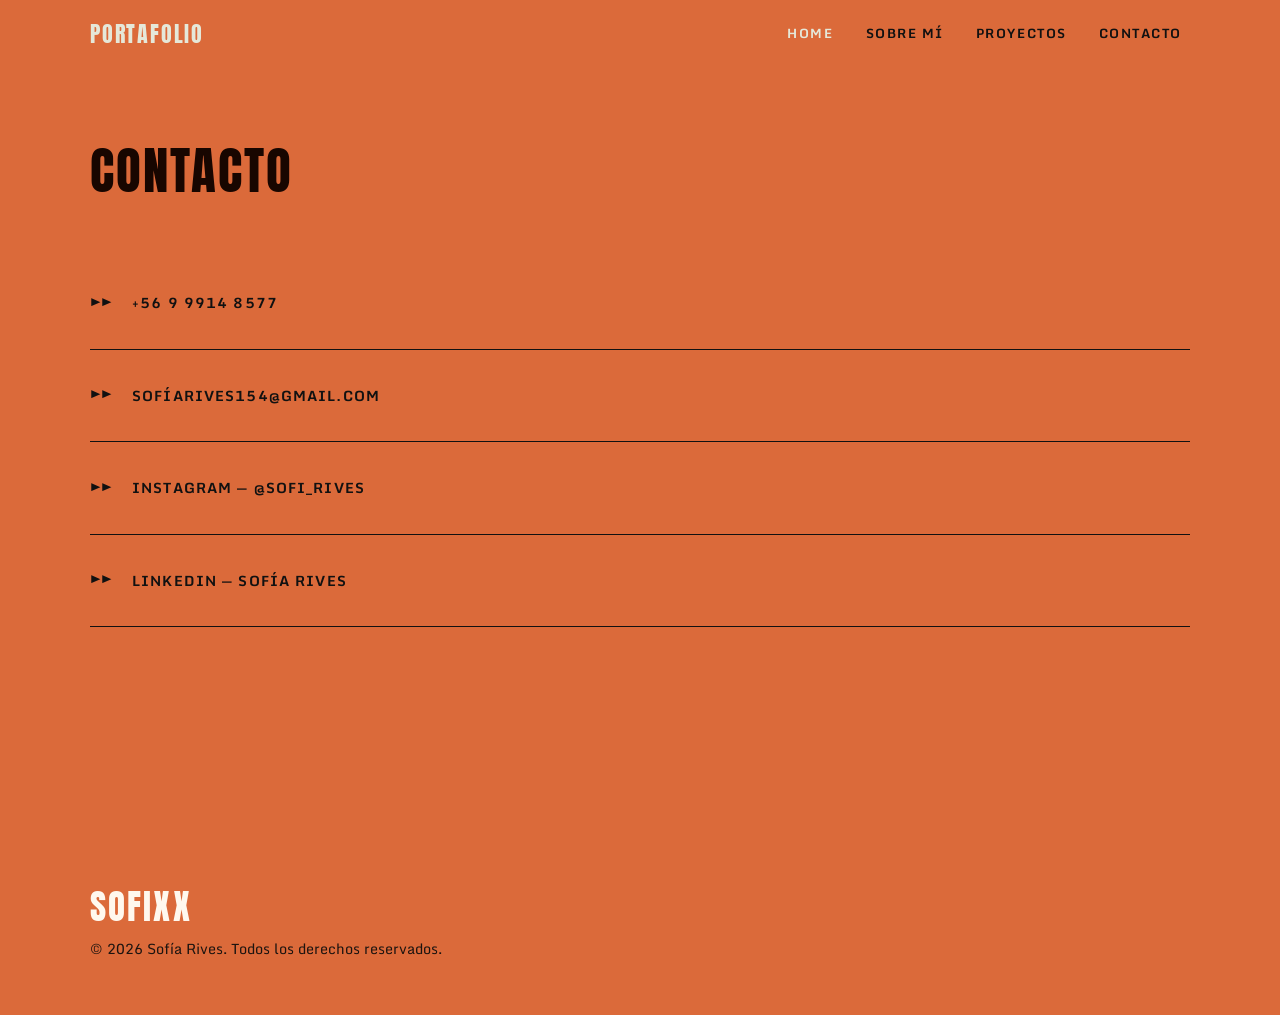
<file: contacto.html>
<!DOCTYPE html>
<html lang="es">

<head>
  <meta charset="UTF-8">
  <meta name="viewport" content="width=device-width, initial-scale=1.0">
  <title>Contacto — Sofía Rives</title>

  <!--fuentes-->
  <link href="https://cdn.jsdelivr.net/npm/bootstrap@5.3.3/dist/css/bootstrap.min.css" rel="stylesheet">
  <link href="https://cdn.jsdelivr.net/npm/bootstrap-icons@1.11.3/font/bootstrap-icons.min.css" rel="stylesheet">
  <link href="https://fonts.googleapis.com/css2?family=Anton&family=Monda:wght@400;700&display=swap" rel="stylesheet">

  <link rel="stylesheet" href="style.css">
</head>

<body>
  <!-- NAVBAR -->
  <nav class="navbar navbar-expand-lg sticky-top">
    <div class="wrap w-100 d-flex justify-content-between align-items-center">
      <a class="navbar-brand" href="index.html">PORTAFOLIO</a>
      <button class="navbar-toggler" type="button" data-bs-toggle="collapse" data-bs-target="#navMenu">
        <span class="navbar-toggler-icon"></span>
      </button>
      <div class="collapse navbar-collapse justify-content-end" id="navMenu">
        <ul class="navbar-nav gap-lg-3">
          <li class="nav-item"><a class="nav-link active" href="index.html">HOME</a></li>
          <li class="nav-item"><a class="nav-link" href="entrada.html">SOBRE MÍ</a></li>
          <li class="nav-item"><a class="nav-link" href="areatrabajo.html">PROYECTOS</a></li>
          <li class="nav-item"><a class="nav-link" href="contacto.html">CONTACTO</a></li>
        </ul>
      </div>
    </div>
  </nav>


  <main id="contacto">
    <section class="contact-hero">
      <!-- Se usa la clase .wrap para mantener la misma alineación y márgenes del footer -->
      <div class="wrap">
        <h2>CONTACTO</h2>

        <!-- Teléfono -->
        <div class="contact-row reveal">
          <span class="tool-arrow2">&#x25B6;&#x25B6;</span>
          <a href="tel:+56999148577">+56 9 9914 8577</a>
        </div>

        <!-- Email -->
        <div class="contact-row reveal">
          <span class="tool-arrow2">&#x25B6;&#x25B6;</span>
          <a href="mailto:sofiarives154@gmail.com">SOFÍARIVES154@GMAIL.COM</a>
        </div>

        <!-- Instagram -->
        <div class="contact-row reveal">
          <span class="tool-arrow2">&#x25B6;&#x25B6;</span>
          <a href="https://instagram.com/sofi_rives" target="_blank" rel="noopener">INSTAGRAM — @SOFI_RIVES</a>
        </div>

        <!-- LinkedIn -->
        <div class="contact-row reveal">
          <span class="tool-arrow2">&#x25B6;&#x25B6;</span>
          <a href="https://linkedin.com/in/sofiarives" target="_blank" rel="noopener">LINKEDIN — SOFÍA RIVES</a>
        </div>
      </div>
    </section>

    <footer class="site-footer">
      <div class="wrap foot">
        <div class="foot-brand">
          <a class="flogo" href="index.html">SOFIXX</a>
          <p class="fcopy">© 2026 Sofía Rives. Todos los derechos reservados.</p>
        </div>
      </div>
    </footer>
  </main>

  <script src="https://cdn.jsdelivr.net/npm/bootstrap@5.3.3/dist/js/bootstrap.bundle.min.js"></script>
  <script src="script.js"></script>
</body>

</html>
</file>
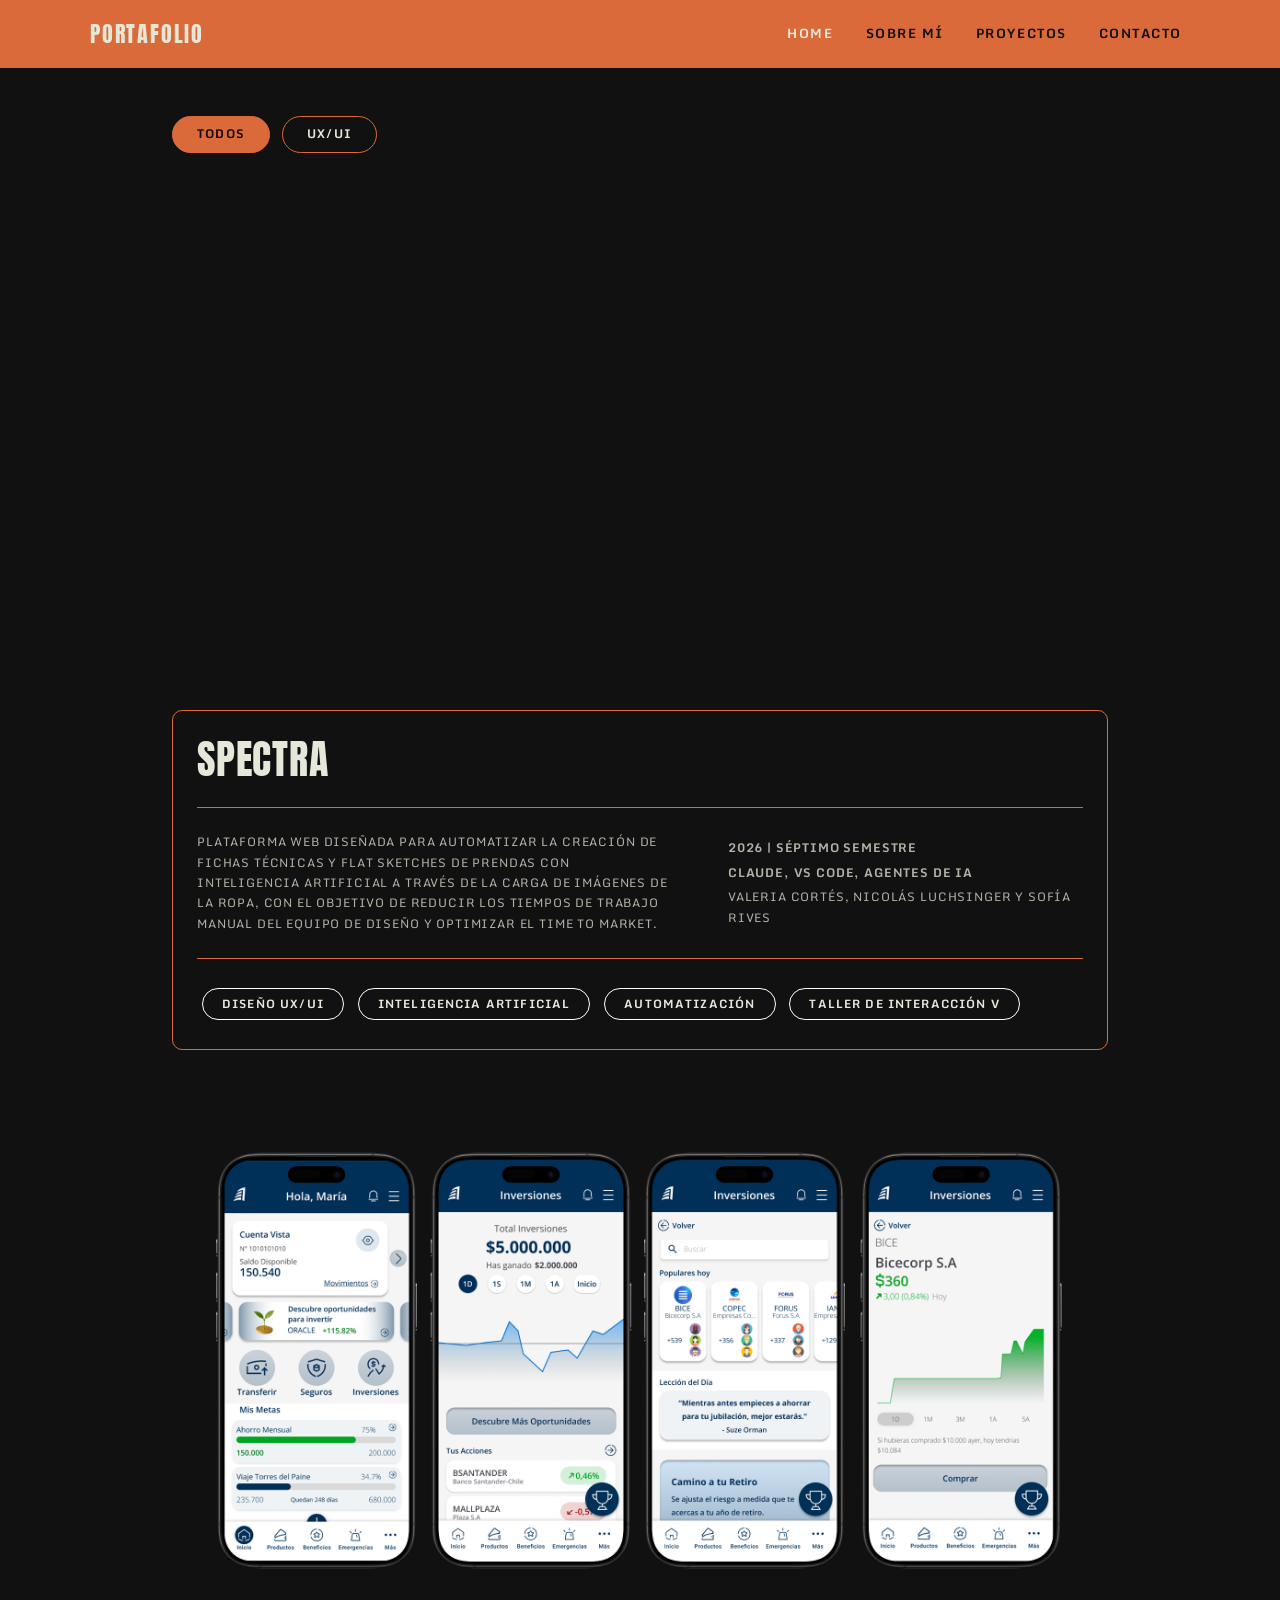
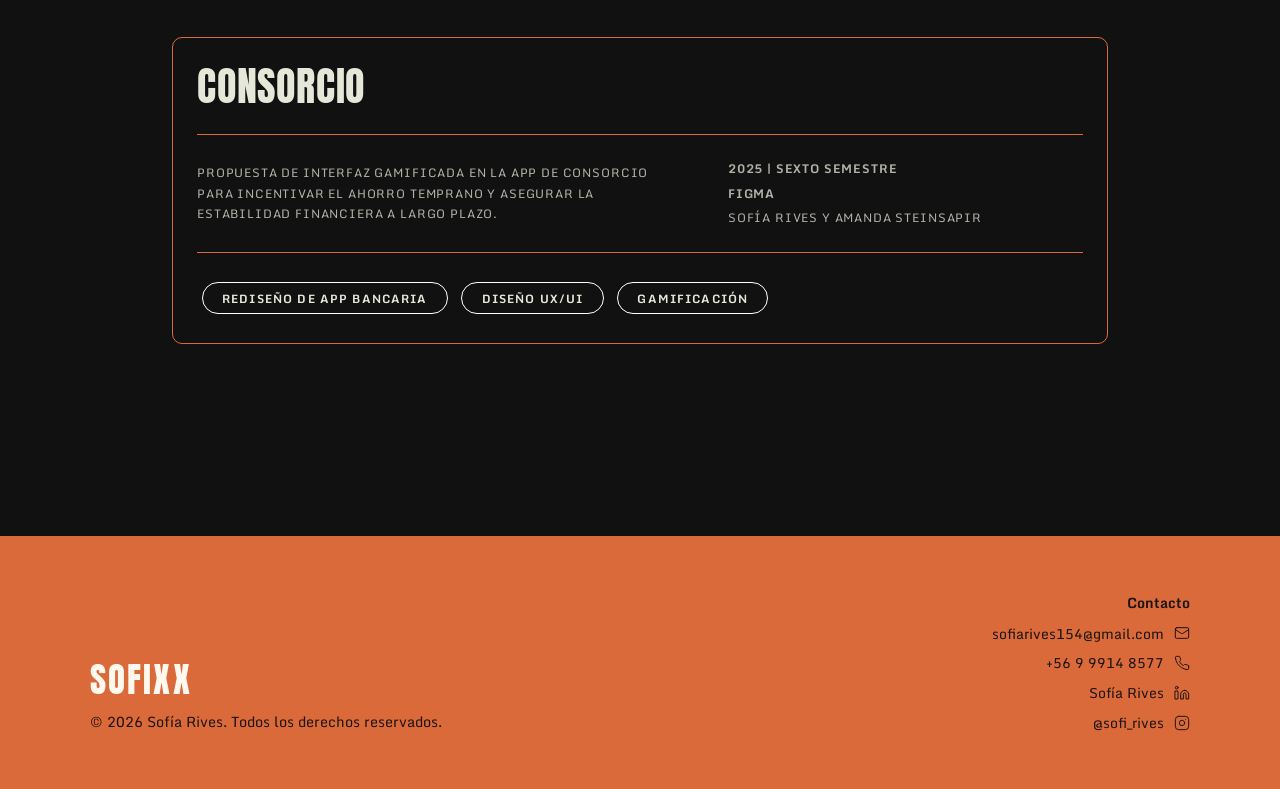
<file: Port26/areatrabajo.html>
<!DOCTYPE html>
<html lang="es">

<head>
  <meta charset="UTF-8">
  <meta name="viewport" content="width=device-width, initial-scale=1.0">
  <title>Proyectos — Sofía Rives</title>

  <link href="https://cdn.jsdelivr.net/npm/bootstrap@5.3.3/dist/css/bootstrap.min.css" rel="stylesheet">
  <link href="https://cdn.jsdelivr.net/npm/bootstrap-icons@1.11.3/font/bootstrap-icons.min.css" rel="stylesheet">
  <link href="https://fonts.googleapis.com/css2?family=Anton&family=Monda:wght@400;700&display=swap" rel="stylesheet">

  <link rel="stylesheet" href="style.css">
</head>

<!-- NAVBAR -->
  <nav class="navbar navbar-expand-lg sticky-top">
    <div class="wrap w-100 d-flex justify-content-between align-items-center">
      <a class="navbar-brand" href="index.html">PORTAFOLIO</a>
      <button class="navbar-toggler" type="button" data-bs-toggle="collapse" data-bs-target="#navMenu">
        <span class="navbar-toggler-icon"></span>
      </button>
      <div class="collapse navbar-collapse justify-content-end" id="navMenu">
        <ul class="navbar-nav gap-lg-3">
          <li class="nav-item"><a class="nav-link active" href="index.html">HOME</a></li>
          <li class="nav-item"><a class="nav-link" href="entrada.html">SOBRE MÍ</a></li>
          <li class="nav-item"><a class="nav-link" href="areatrabajo.html">PROYECTOS</a></li>
          <li class="nav-item"><a class="nav-link" href="contacto.html">CONTACTO</a></li>
        </ul>
      </div>
    </div>
  </nav>

<main class="container py-5">

  <div class="filter-bar">
    <button class="filter-btn active" data-filter="todos">TODOS</button>
    <button class="filter-btn" data-filter="ux-ui">UX/UI</button>
    <!-- <button class="filter-btn" data-filter="animacin">ANIMACIÓN</button> -->

    <!-- PROYECTO SPECTRA -->
    <div class="proj-detail-card mb-5 mt-5 reveal" data-category="ux-ui">
      <div class="mb-4">
        <video class="img-fluid w-100 rounded-3 proj-img" autoplay loop muted playsinline>
          <source src="IMG/videowalmart.mp4" type="video/mp4">
          Tu navegador no soporta la reproducción de video.
        </video>
      </div>
      <div class="proj-info">
        <h3 class="display-5 mb-4">SPECTRA</h3>
        <div class="proj-meta-block">
          <div class="row align-items-center">
            <div class="col-12 col-md-7 pe-md-5">
              <p class="mb-0 text-uppercase">
                plataforma web diseñada para automatizar la creación de fichas técnicas y flat sketches de prendas con
                inteligencia artificial a través de la carga de imágenes de la ropa, con el objetivo de reducir los
                tiempos de trabajo manual del equipo de diseño y optimizar el time to market.</p>
            </div>
            <div class="col-12 col-md-5 mt-3 mt-md-0">
              <p class="mb-1"><strong>2026 | SÉPTIMO SEMESTRE</strong></p>
              <p class="mb-1"><strong> CLAUDE, VS CODE, AGENTES DE IA</strong></p>
              <p class="mb-0 text-uppercase">Valeria Cortés, Nicolás Luchsinger y Sofía Rives</p>
            </div>
          </div>
        </div>
        <div class="mt-4">
          <span class="cap-badge">DISEÑO UX/UI</span>
          <span class="cap-badge">INTELIGENCIA ARTIFICIAL</span>
          <span class="cap-badge">AUTOMATIZACIÓN</span>
          <span class="cap-badge">TALLER DE INTERACCIÓN V</span>
        </div>
      </div>
    </div>

    <!--consorcio -->
    <div class="proj-detail-card mb-5 pb-5 reveal" data-category="ux-ui">
      <div class="mb-4">
        <img src="IMG/consorcio4.png" alt="Consorcio" class="img-fluid w-100 rounded-3 proj-img">
      </div>
      <div class="proj-info">
        <h3 class="display-5 mb-4">CONSORCIO</h3>
        <div class="proj-meta-block">
          <div class="row align-items-center">
            <div class="col-12 col-md-7 pe-md-5">
              <p class="mb-0 text-uppercase">Propuesta de interfaz gamificada en la app de consorcio para incentivar
                el
                ahorro temprano y asegurar la estabilidad financiera a largo plazo.</p>
            </div>
            <div class="col-12 col-md-5 mt-3 mt-md-0">
              <p class="mb-1"><strong>2025 | sexto semestre</strong></p>
              <p class="mb-1"><strong>FIGMA</strong></p>
              <p class="mb-0 text-uppercase">Sofía Rives y Amanda Steinsapir</p>
            </div>
          </div>
        </div>
        <div class="mt-4">
          <span class="cap-badge">REDISEÑO DE APP BANCARIA</span>
          <span class="cap-badge">DISEÑO UX/UI</span>
          <span class="cap-badge">GAMIFICACIÓN</span>
        </div>
      </div>
    </div>


    <!--mikey 

    <div class="proj-detail-card mb-5 pb-5 reveal" data-category="animacion">
      <div class="mb-4 text-center">
        <video class="img-fluid w-100 rounded-3 proj-img" autoplay loop muted playsinline>
          <source src="img/video.mp4" type="video/mp4">
        </video>
      </div>

      <div class="proj-info">
        <h3 class="display-5 mb-4">WALKCYCLE</h3>
        <div class="proj-meta-block">
          <div class="row align-items-center">
            <div class="col-12 col-md-7 pe-md-5">
              <p class="mb-0 text-uppercase">Estudio de animación 2D centrado en el movimiento del cuerpo,
                recreando un walcycle del personaje Miguel Ángel (Tortugas Ninja)</p>
            </div>
            <div class="col-12 col-md-5 mt-3 mt-md-0">
              <p class="mb-1"><strong>2025</strong></p>
              <p class="mb-1"><strong>AFTER EFFECT, FLIPACLIP, IBIS PAINT</strong></p>
              <p class="mb-0">SOFÍA RIVES</p>
            </div>
          </div>
        </div>
        <div class="mt-4">
          <span class="cap-badge">ANIMACIÓN 2D</span>
          <span class="cap-badge">MOTION GRAPHICS</span>
          <span class="cap-badge">ANIMADO CUADRO A CUADRO</span>
        </div>
      </div>
    </div>
  -->

</main>

<footer class="site-footer">
  <div class="wrap foot">
    <div>
      <a class="flogo" href="index.html">SOFIXX</a>
      <p class="fcopy">© 2026 Sofía Rives. Todos los derechos reservados.</p>
    </div>
    <div>
      <p class="flabel">Contacto</p>
      <ul>
        <li>
          <a href="mailto:sofiarives154@gmail.com">sofiarives154@gmail.com
            <svg width="16" height="16" viewBox="0 0 24 24" fill="none" stroke="currentColor" stroke-width="1.5"
              stroke-linecap="round" stroke-linejoin="round">
              <rect x="2" y="4" width="20" height="16" rx="2" />
              <path d="m22 7-8.97 5.7a1.94 1.94 0 0 1-2.06 0L2 7" />
            </svg>
          </a>
        </li>
        <li>
          <a href="tel:+56999148577">+56 9 9914 8577
            <svg width="16" height="16" viewBox="0 0 24 24" fill="none" stroke="currentColor" stroke-width="1.5"
              stroke-linecap="round" stroke-linejoin="round">
              <path
                d="M22 16.92v3a2 2 0 0 1-2.18 2 19.79 19.79 0 0 1-8.63-3.07 19.5 19.5 0 0 1-6-6 19.79 19.79 0 0 1-3.07-8.67A2 2 0 0 1 4.11 2h3a2 2 0 0 1 2 1.72c.13.96.36 1.9.7 2.81a2 2 0 0 1-.45 2.11L8.09 9.91a16 16 0 0 0 6 6l1.27-1.27a2 2 0 0 1 2.11-.45c.91.34 1.85.57 2.81.7A2 2 0 0 1 22 16.92z" />
            </svg>
          </a>
        </li>
        <li>
          <span>Sofía Rives
            <svg width="16" height="16" viewBox="0 0 24 24" fill="none" stroke="currentColor" stroke-width="1.5"
              stroke-linecap="round" stroke-linejoin="round">
              <path d="M16 8a6 6 0 0 1 6 6v7h-4v-7a2 2 0 0 0-2-2 2 2 0 0 0-2 2v7h-4v-7a6 6 0 0 1 6-6z" />
              <rect x="2" y="9" width="4" height="12" />
              <circle cx="4" cy="4" r="2" />
            </svg>
          </span>
        </li>
        <li>
          <a href="https://instagram.com/sofi_rives" target="_blank" rel="noopener">@sofi_rives
            <svg width="16" height="16" viewBox="0 0 24 24" fill="none" stroke="currentColor" stroke-width="1.5"
              stroke-linecap="round" stroke-linejoin="round">
              <rect x="2" y="2" width="20" height="20" rx="5" />
              <path d="M16 11.37A4 4 0 1 1 12.63 8 4 4 0 0 1 16 11.37z" />
              <line x1="17.5" y1="6.5" x2="17.51" y2="6.5" />
            </svg>
          </a>
        </li>
      </ul>
    </div>
  </div>
</footer>

<script src="https://cdn.jsdelivr.net/npm/bootstrap@5.3.3/dist/js/bootstrap.bundle.min.js"></script>
<script src="script.js"></script>
</body>

</html>
</file>
<file: style.css>
@import url('https://fonts.googleapis.com/css2?family=Anton&family=Monda:wght@400;700&display=swap');
@import url('https://cdn.jsdelivr.net/npm/bootstrap-icons@1.11.3/font/bootstrap-icons.min.css');

:root {
  --orange: #E8380D;
  --orange-dk: #B92D0A;
  --brown-dk: #350D03;
  --brown-xdk: #180600;
  --black: #111111;
  --cream: #E5E8D9;
  --ink: #1c1410;
  --bg: #FFF8EE;
  --w: 1180px;
  --g: clamp(1.25rem, 4vw, 2.5rem);
}

/* BASE -----------------------------------------------------*/
*,
*::before,
*::after {
  box-sizing: border-box;
}

html {
  scroll-behavior: smooth;
}

body {
  background: var(--black);
  color: var(--cream);
  font-family: 'Monda', sans-serif;
  font-size: 14px;
  margin: 0;
}

h1,
h2,
h3,
h4,
.anton {
  font-family: 'Anton', sans-serif;
  letter-spacing: .02em;
}

/* NAVBAR ---------------------------------------------------*/
.navbar {
  background: var(--orange) !important;
  padding: .75rem 1.5rem;
}

.navbar-brand {
  font-family: 'Anton', sans-serif;
  font-size: 1.4rem;
  color: var(--cream) !important;
  letter-spacing: .08em;
}

.navbar-toggler {
  border-color: var(--cream);
}

.navbar-toggler-icon {
  filter: invert(1);
}

.nav-link {
  font-family: 'Monda', sans-serif;
  font-weight: 700;
  font-size: .8rem;
  letter-spacing: .12em;
  text-transform: uppercase;
  color: var(--black) !important;
  transition: color .2s;
}

.nav-link:hover,
.nav-link.active {
  color: var(--cream) !important;
}

/* PAGES ----------------------------------------------------*/
.page {
  display: none;
  animation: fadeIn .25s ease;
}

.page.active {
  display: block;
}

/* HOME -----------------------------------------------------*/

/* HERO - ANIMACIÓN DE LETRAS -------------------------------*/
#home .hero {
  background: var(--orange);
  padding-top: 4rem;
  padding-bottom: 5rem;
  width: 100%;
  position: relative;
  overflow: hidden;
}

#home .hero-name {
  font-family: 'Anton', sans-serif;
  font-size: clamp(4rem, 14vw, 11rem);
  line-height: .9;
  color: var(--cream);
  text-shadow: 6px 6px 0 var(--brown-dk); 
  margin-bottom: 1.5rem;
}

.hero-name .ln {
  display: block;
}

.hero-name .lt {
  display: inline-block;
  opacity: 0;
  transform: translateY(60%) rotate(6deg) scale(1);
  transition: transform 0.25s cubic-bezier(.2, .8, .2, 1);
}

.hero-name .lt:hover {
  transform: translateY(-8px) rotate(0deg) scale(1.15);
}

.hero.in .lt {
  animation: letterUp 0.7s cubic-bezier(.2, .8, .2, 1) both;
  animation-delay: calc((var(--i) + var(--o, 0)) * 60ms);
}

.hero-name .lt:hover {
  transform: translateY(-12px) rotate(0deg);
}

.hero .fade {
  opacity: 0;
  transform: translateY(14px);
}

.hero.in .fade {
  animation: fadeUp 0.7s 0.8s cubic-bezier(.2, .8, .2, 1) both;
}


@keyframes letterUp {
  to {
    opacity: 1;
    transform: translateY(0) rotate(0deg);
  }
}

@keyframes fadeUp {
  to {
    opacity: 1;
    transform: translateY(0);
  }
}

.btn-dark-pill {
  background: var(--brown-dk);
  color: var(--cream);
  font-family: 'Monda', sans-serif;
  font-weight: 700;
  font-size: clamp(0.55rem, 1.5vw, 0.85rem);
  letter-spacing: .1em;
  text-transform: uppercase;
  border: none;
  display: inline-flex;
  align-items: center;
  gap: 0.4em;
  transition: background .2s;
  border-radius: 999px;
  padding: clamp(0.65rem, 2vw, 1.5rem) clamp(0.65rem, 4vw, 4rem);
}

.btn-dark-pill:hover {
  background: var(--black);
  color: var(--orange);
}

.flip-link {
  border-radius: 999px;
}

/* Tarjeta InCollage: texto y flecha inferiores en blanco */
.flip-card--white .proj-inner .proj-label,
.flip-card--white .proj-inner .tool-arrow {
  color: #fff;
}

/* Botón claro (para fondos naranjas) */
.btn-light-pill {
  background: var(--cream);
  color: var(--brown-xdk);
}

.btn-light-pill .tool-arrow {
  color: var(--orange-dk);
}

.btn-light-pill:hover {
  background: #fff;
  color: var(--brown-xdk);
}

/* Áreas: índice tipográfico */
.areas-list {
  list-style: none;
  padding: 0;
  margin: 2.5rem 0 0;
  border-top: 1px solid rgba(255, 255, 255, .3);
}

.area-row {
  position: relative;
  display: grid;
  grid-template-columns: 1.3fr 1fr auto;
  gap: 1rem 2rem;
  align-items: center;
  padding: 1.6rem 1rem;
  border-bottom: 1px solid rgba(255, 255, 255, .3);
  overflow: hidden;
  isolation: isolate;
  cursor: default;
}

.area-row::before {
  content: '';
  position: absolute;
  inset: 0;
  background: var(--orange);
  transform: scaleY(0);
  transform-origin: bottom;
  transition: transform .45s cubic-bezier(.2, .8, .2, 1);
  z-index: -1;
}

.area-row h3 {
  font-family: 'Anton', sans-serif;
  font-weight: 400;
  font-size: clamp(2rem, 6.5vw, 4.6rem);
  line-height: 1;
  letter-spacing: .02em;
  text-transform: uppercase;
  margin: 0;
  color: transparent;
  -webkit-text-stroke: 1.2px var(--cream);
  transition: color .3s, -webkit-text-stroke-color .3s, transform .45s;
}

.area-row p {
  font-size: .82rem;
  font-weight: 700;
  letter-spacing: .06em;
  text-transform: uppercase;
  color: var(--cream);
  opacity: .85;
  margin: 0;
  transition: color .3s, opacity .3s;
}

.area-arrow {
  color: var(--orange);
  font-size: 1.2rem;
  transition: color .3s, transform .4s;
}

/* Estado activo: hover, teclado o toque */
.area-row:hover::before,
.area-row:focus-visible::before,
.area-row.on::before {
  transform: scaleY(1);
}

.area-row:hover h3,
.area-row:focus-visible h3,
.area-row.on h3 {
  color: var(--brown-xdk);
  -webkit-text-stroke-color: var(--brown-xdk);
  transform: translateX(1rem);
}

.area-row:hover p,
.area-row:focus-visible p,
.area-row.on p {
  color: var(--brown-xdk);
  opacity: 1;
}

.area-row:hover .area-arrow,
.area-row:focus-visible .area-arrow,
.area-row.on .area-arrow {
  color: var(--brown-xdk);
  transform: translateX(8px);
}

.area-row:focus-visible {
  outline: 2px solid var(--cream);
  outline-offset: -2px;
}

@media (hover: none) {
  .area-row h3 {
    color: var(--cream);
    -webkit-text-stroke: 0;
  }
}

@media (max-width: 760px) {
  .area-row { grid-template-columns: 1fr auto; }
  .area-row p { grid-column: 1 / -1; }
}

@media (prefers-reduced-motion: reduce) {
  .area-row::before,
  .area-row h3,
  .area-arrow { transition: none; }
}

/* Herramientas ---------------------------*/

.tools-sec {
  background: var(--black);
  padding-top: 1rem;
  padding-bottom: 1rem;
}

.tools-wrapper {
  background-color: var(--black);
  margin-top: 0.5rem !important; /* Disminuido de 2rem a 0.5rem */
  margin-bottom: 1rem !important;
}

.tools-divider {
  border: none;
  border-top: 1px solid rgba(255, 255, 255, 0.25);
  margin: 0;
}

.tools-static {
  display: flex;
  flex-wrap: wrap;
  align-items: center;
  justify-content: center;
  gap: 12px 16px;
  padding: 22px 5%;
}

.tool-pill {
  display: inline-flex;
  align-items: center;
  justify-content: center;
  border: 1.5px solid rgba(255, 255, 255, 0.7);
  border-radius: 999px;
  padding: clamp(5px, 1vw, 6px) clamp(12px, 2.5vw, 20px);
  font-family: 'Courier New', Courier, monospace;
  font-size: clamp(0.6rem, 1.6vw, 0.78rem);
  font-weight: 700;
  letter-spacing: 0.1em;
  color: #ffffff;
  background: transparent;
  cursor: default;
  white-space: nowrap;
  transition: border-color 0.25s, color 0.25s;
}

.tool-pill:hover {
  border-color: #e84118;
  color: #e84118;
}

.tool-arrow {
  color: #1c1410;
  font-size: 0.85rem;
  line-height: 1;
  flex-shrink: 0;
  transition: color 0.25s ease, transform 0.25s ease;
}

/* Proyectos: tarjetas que se dan vuelta */
.flip-wrap {
  perspective: 1200px;
}

.flip-card {
  position: relative;
  aspect-ratio: 4 / 5;
  cursor: pointer;
  transform-style: preserve-3d;
  transition: transform .7s cubic-bezier(.2, .8, .2, 1);
  border-radius: 10px;
}

.flip-card.flip {
  transform: rotateY(180deg) !important;  /* gana sobre la inclinación del JS */
}

.flip-face {
  position: absolute;
  inset: 0;
  border-radius: 10px;
  overflow: hidden;
  backface-visibility: hidden;
  -webkit-backface-visibility: hidden;
}

/* Frente */
.flip-front {
  background: var(--brown-xdk);
  border: 1.5px solid rgba(255, 255, 255, .5);
}

.flip-front img {
  width: 100%;
  height: 100%;
  object-fit: cover;
  display: block;
  filter: grayscale(20%);
  transition: transform .5s;
}

.flip-card:not(.flip):hover .flip-front img {
  transform: scale(1.04);
}

.proj-img-label {
  position: absolute;
  top: .85rem;
  left: .85rem;
  background: rgba(17, 17, 17, .78);
  color: var(--cream);
  font-family: 'Monda', sans-serif;
  font-size: .7rem;
  font-weight: 700;
  letter-spacing: .12em;
  text-transform: uppercase;
  padding: .3rem .8rem;
  border-radius: 50px;
}

.proj-inner {
  position: absolute;
  left: 0;
  right: 0;
  bottom: 0;
  display: flex;
  justify-content: space-between;
  align-items: flex-end;
  padding: 2.5rem 1rem 1rem;
  background: linear-gradient(to top, rgba(24, 6, 0, .92), transparent);
}

.proj-label {
  font-size: .68rem;
  letter-spacing: .12em;
  text-transform: uppercase;
  color: var(--orange);
  font-weight: 700;
}

/* Reverso */
.flip-back {
  transform: rotateY(180deg);
  background: var(--orange);
  color: var(--brown-xdk);
  padding: 1.5rem;
  display: flex;
  flex-direction: column;
  justify-content: space-between;
  gap: 1rem;
  visibility: hidden;
  transition: visibility 0s .35s;
}

.flip-card.flip .flip-back {
  visibility: visible;
  transition-delay: 0s;
}

.flip-back h3 {
  font-family: 'Anton', sans-serif;
  font-weight: 400;
  font-size: clamp(1.8rem, 3vw, 2.3rem);
  letter-spacing: .03em;
  text-transform: uppercase;
  line-height: 1.05;
  margin: 0;
}

.flip-back p {
  font-size: .85rem;
  line-height: 1.55;
  margin: 0;
}

.flip-chips {
  display: flex;
  flex-wrap: wrap;
  gap: .4rem;
  margin-top: .9rem;
}

.flip-chips span {
  border: 1.5px solid currentColor;
  border-radius: 99px;
  padding: .1rem .75rem;
  font-size: .68rem;
  font-weight: 700;
  letter-spacing: .08em;
  text-transform: uppercase;
}

.flip-link {
  align-self: flex-start;
  display: inline-flex;
  align-items: center;
  gap: .6rem;
  background: var(--brown-dk);
  color: var(--cream);
  text-decoration: none;
  font-size: .75rem;
  font-weight: 700;
  letter-spacing: .1em;
  text-transform: uppercase;
  border-radius: 10px;
  padding: .7rem 1.3rem;
  transition: background .2s, color .2s;
}

.flip-link:hover {
  background: var(--black);
  color: var(--orange);
}

.flip-card:focus-visible {
  outline: 2px solid var(--cream);
  outline-offset: 4px;
}

@media (max-width: 767px) {
  .flip-card { aspect-ratio: 4 / 4.4; }
}

@media (prefers-reduced-motion: reduce) {
  .flip-card { transition-duration: .01s; }
}

/* SOBRE MÍ -------------------------------------------------*/
#sobre .about-top {
  background: var(--black);
  padding-top: 4rem;
  padding-bottom: 4rem;
}

#sobre .about-top h2 {
  font-family: 'Anton', sans-serif;
  font-size: clamp(2.5rem, 5vw, 4.8rem) !important;
  letter-spacing: .02em;
  text-transform: uppercase;
  color: var(--cream) !important;
  margin-top: 0rem;
  line-height: 1.1;
}

#sobre .about-top p.university-title {
  font-family: 'Monda', sans-serif;
  font-weight: 700;
  font-size: clamp(0.9rem, 2vw, 1.1rem);
  letter-spacing: .05em;
  color: var(--cream);
  text-transform: uppercase;
  margin-top: 2rem;
  margin-bottom: 3rem;
}

.about-text {
  font-family: 'Monda', sans-serif;
  font-size: clamp(0.65rem, 2vw, 0.85rem);
  letter-spacing: .05rem;
  text-transform: uppercase;
  color: var(--cream);
  opacity: .9;
  line-height: 1.7;
  max-width: 420px;
  margin-top: 2rem;
  margin-bottom: 0;
}

.orange-line {
  width: 100%;
  max-width: 380px;
  height: 3px;
  background-color: var(--orange);
  margin-top: 2.5rem;
}

.about-img-wrap {
  display: flex;
  align-items: center;
  justify-content: center;
  width: 100%;
}

.about-img-wrap img {
  width: 100%;
  max-width: 360px;
  height: auto;
  object-fit: contain;
}

/* SECCIÓN VISIÓN CON MAYOR PADDING INFERIOR Y ALINEACIÓN DE ANCHO */
.vision-sec {
  background: var(--black);
  padding-top: 3rem;
  padding-bottom: 7rem; /* Incrementado para dar espacio antes del footer */
}

.vision-sec p {
  font-family: 'Monda', sans-serif;
  font-size: clamp(0.85rem, 1.8vw, 1rem);
  line-height: 1.7;
  color: var(--cream);
}

.vision-sec h3.vision-title {
  font-family: 'Anton', sans-serif;
  font-size: clamp(1.8rem, 4vw, 2.2rem);
  letter-spacing: .04em;
  text-transform: uppercase;
  color: #F5F1E8;
  opacity: .9;
  background-image: url('img/pincel.png');
  background-size: 100% 100%;
  background-repeat: no-repeat;
  background-position: center;
  padding: 1rem 1.5rem;
  display: inline-block;
  width: 100%;
  box-sizing: border-box;
}

.pincel-corto {
  font-family: 'Anton', sans-serif;
  font-size: clamp(1.8rem, 4vw, 2.2rem);
  letter-spacing: .04em;
  text-transform: uppercase;
  color: #F5F1E8;
  opacity: .9;
  display: inline-block;
  width: 100%;
  box-sizing: border-box;
  background-image: url('img/pincel.png');
  background-repeat: no-repeat;
  background-position: center;
  background-size: 35% 100%;
  padding: 0.8rem 1.5rem;
}

@media (max-width: 576px) {
  .pincel-corto {
    background-size: 80% 100%;
  }
}

@media (max-width: 768px) {
  #sobre .about-top h2,
  #sobre .about-top h4.university-title,
  .about-text {
    text-align: center;
    margin-left: auto;
    margin-right: auto;
  }

  .orange-line {
    margin: 2rem auto 0 auto;
  }

  .about-img-wrap img {
    max-width: 320px;
    margin-top: 2rem;
  }
  
  .vision-sec {
    padding-bottom: 5rem;
  }
}

/* PROYECTOS ---------------------------------------------------------- */


main.container {
  max-width: 1000px !important;
  padding-left: 2rem !important;
  padding-right: 2rem !important;
}


#proyectos .proj-hero {
  background: var(--black);
  padding: 4rem 1.5rem;
}

#proyectos .proj-hero h2 {
  font-family: 'Anton', sans-serif;
  font-size: clamp(2rem, 6vw, 4rem);
  letter-spacing: .04em;
  text-transform: uppercase;
  color: var(--cream);
  margin-bottom: 2.5rem;
}

.proj-detail-card {
  margin-bottom: 3rem;
}

.proj-detail-card .img-placeholder {
  background: var(--brown-dk);
  border: 1.5px solid var(--orange);
  aspect-ratio: 16/7;
  display: flex;
  align-items: center;
  justify-content: center;
  margin-bottom: 0;
  position: relative;
  overflow: hidden;
}

.proj-detail-card .img-placeholder::before,
.proj-detail-card .img-placeholder::after {
  content: '';
  position: absolute;
  top: 0;
  left: 0;
  right: 0;
  bottom: 0;
  background: linear-gradient(to bottom right, transparent calc(50% - 1px), var(--orange) calc(50% - 1px), var(--orange) calc(50% + 1px), transparent calc(50% + 1px));
}

.proj-detail-card .img-placeholder::after {
  background: linear-gradient(to top right, transparent calc(50% - 1px), var(--orange) calc(50% - 1px), var(--orange) calc(50% + 1px), transparent calc(50% + 1px));
}

.proj-detail-card .proj-info {
  border: 1.5px solid var(--orange);
  padding: 1.5rem;
  border-radius: 10px;
}

.proj-detail-card .proj-info h3 {
  font-family: 'Anton', sans-serif;
  font-size: clamp(1.6rem, 4vw, 2.5rem);
  text-transform: uppercase;
  color: var(--cream);
  margin-bottom: 1.5rem;
}

.proj-meta-block {
  border-top: 1px solid #333;
  padding: 1rem 0;
}

.proj-meta-block p {
  font-size: .75rem;
  letter-spacing: .07em;
  text-transform: uppercase;
  color: var(--cream);
  opacity: .75;
  margin: 0;
  line-height: 1.7;
}

.proj-meta-block .meta-right p {
  opacity: 1;
  font-weight: 700;
}

.proj-tag {
  display: inline-block;
  border: 1.5px solid var(--orange);
  border-radius: 50px;
  color: var(--cream);
  font-size: .68rem;
  letter-spacing: .08em;
  text-transform: uppercase;
  padding: .3rem .9rem;
  margin: .25rem .2rem 0 0;
}

.consorcio-screens {
  display: flex;
  gap: .75rem;
  overflow-x: auto;
  padding-bottom: .5rem;
}

.consorcio-screens .screen-mock {
  flex: 0 0 auto;
  background: var(--brown-xdk);
  border: 1px solid #333;
  width: 140px;
  aspect-ratio: 9/19;
  border-radius: 8px;
  display: flex;
  align-items: center;
  justify-content: center;
  font-family: 'Anton', sans-serif;
  font-size: .6rem;
  color: #555;
  letter-spacing: .08em;
  text-transform: uppercase;
}

/* CONTACTO -------------------------------------------------*/
#contacto .contact-hero {
  background: var(--orange);
  min-height: 85vh;
  padding-top: 3.5rem;
  padding-bottom: 3.5rem;
}

#contacto .contact-hero h2 {
  font-family: 'Anton', sans-serif;
  font-size: clamp(2.5rem, 6vw, 3.2rem);
  letter-spacing: .04em;
  text-transform: uppercase;
  color: var(--brown-xdk);
  margin-bottom: 3.5rem;
  margin-top: 1rem;
}

.contact-row {
  border-bottom: 1.5px solid var(--black);
  padding-top: 2.2rem;
  padding-bottom: 2.2rem;
  display: flex;
  align-items: center;
  gap: 1.25rem;
  transition: background-color 0.25s ease;
}

.contact-row a {
  font-family: 'Monda', sans-serif;
  font-size: clamp(0.75rem, 1.8vw, 0.88rem); /* Letra más chica */
  text-transform: uppercase;
  color: var(--black);
  text-decoration: none;
  font-weight: 700;
  letter-spacing: 0.08em;
  width: 100%;
  transition: transform 0.25s ease;
}

.tool-arrow2 {
  color: var(--black);
  font-size: 0.85rem;
  line-height: 1;
  flex-shrink: 0;
  transition: color 0.25s ease, transform 0.25s ease;
}

.contact-row:hover .tool-arrow2 {
  color: var(--cream); 
}

.contact-row:hover a {
  transform: translateX(4px);
  text-decoration: underline;
}
/* ── UTIL ── */
.text-orange {
  color: var(--orange);
}

.section-divider {
  border-color: #333;
}

.page {
  animation: fadeIn .25s ease;
}

/* REVEAL ------- */
.reveal {
  opacity: 0;
  transform: translateY(30px);
  transition: opacity .7s ease, transform .7s ease;
}

.reveal.visible {
  opacity: 1;
  transform: translateY(0);
}

@media (prefers-reduced-motion: reduce) {
  .reveal {
    transition: none;
    opacity: 1;
    transform: none;
  }
}

/* FILTRO ------------ */
.filter-bar {
  display: flex;
  flex-wrap: wrap;
  gap: .75rem;
  margin-bottom: 3rem;
}

.filter-btn {
  background: transparent;
  border: 1.5px solid var(--orange);
  color: var(--cream);
  font-family: 'Monda', sans-serif;
  font-weight: 700;
  font-size: .75rem;
  letter-spacing: .1em;
  text-transform: uppercase;
  padding: .55rem 1.5rem;
  border-radius: 50px;
  cursor: pointer;
  transition: background .25s, color .25s;
}

.filter-btn:hover {
  background: rgba(232, 56, 13, 0.18);
}

.filter-btn.active {
  background: var(--orange);
  color: var(--brown-xdk);
}

.proj-detail-card.hidden {
  display: none !important;
}

.proj-img {
  transition: transform .5s ease, box-shadow .5s ease, filter .5s ease;
  cursor: pointer;
}

@keyframes fadeIn {
  from {
    opacity: 0;
    transform: translateY(8px);
  }

  to {
    opacity: 1;
    transform: translateY(0);
  }
}

.about-card {
  background-color: #9C2A0A !important;
  border-radius: 20px !important;
  border: none !important;
  padding: 2.5rem !important;
  max-width: 550px;
  height: auto !important;
}

.about-card .label {
  color: var(--cream) !important;
  font-size: 0.85rem;
  margin-bottom: 1.5rem;
  display: block;
}

.proj-meta-block {
  border-top: 1px solid var(--orange) !important;
  border-bottom: 1px solid var(--orange) !important;
  padding: 1.5rem 0 !important;
}


.meta-border-left {
  border-left: 1px solid var(--orange);
  padding-left: 1.5rem;
}

main.container-fluid {
  padding-left: 5% !important;
  padding-right: 5% !important;
}

.cap-badge {
  display: inline-block;
  border: 1.5px solid white;
  color: var(--cream);
  font-size: .72rem;
  font-weight: 700;
  letter-spacing: .1em;
  text-transform: uppercase;
  padding: .4rem 1.2rem;
  margin: .3rem;
  border-radius: 50px !important;
}

/* ------herramientas-----*/


.tools-wrapper {
  background-color: var(--black);
  padding: 0;
  margin-top: 3rem !important;
  margin-bottom: 4rem !important;
}

.tools-divider {
  border: none;
  border-top: 1px solid rgba(255, 255, 255, 0.807);
  margin: 0;
}

.tools-static {
  display: flex;
  flex-wrap: wrap;
  align-items: center;
  justify-content: center;
  gap: 12px 16px;
  padding: 22px 5%;
}

.tool-pill {
  display: inline-flex;
  align-items: center;
  justify-content: center;
  border: 1.5px solid rgba(255, 255, 255, 0.7);
  border-radius: 999px;
  padding: clamp(5px, 1vw, 6px) clamp(12px, 2.5vw, 20px);
  font-family: 'Courier New', Courier, monospace;
  font-size: clamp(0.6rem, 1.6vw, 0.78rem);
  font-weight: 700;
  letter-spacing: 0.1em;
  color: #ffffff;
  background: transparent;
  cursor: default;
  white-space: nowrap;
  transition: border-color 0.25s, color 0.25s;
}

.tool-pill:hover {
  border-color: #e84118;
  color: #e84118;
}

.tool-arrow {
  color: #e84118;
  font-size: 0.9rem;
  line-height: 1;
  flex-shrink: 0;
}


@media (max-width: 576px) {
  .tools-static {
    display: flex;
    flex-wrap: wrap;
    justify-content: center;
    align-items: center;
    gap: 12px 16px;
    padding: 20px 4%;
  }

  .tool-pill {
    width: auto;
    font-size: 0.65rem;
    padding: 6px 12px;
    letter-spacing: 0.06em;
  }
}

@media (max-width: 768px) {
  .btn-dark-pill {
    font-size: 0.72rem;
    padding: 1rem 2.5rem;
  }
}


@media (max-width: 480px) {
  .btn-dark-pill {
    font-size: 0.6rem;
    padding: 0.7rem 1.5rem;
  }

  #home .hero .d-flex.justify-content-end {
    justify-content: center !important;
  }
}


@media (min-width: 992px) {
  .proj-card img {
    max-height: 400;
  }

  .proj-card {
    max-width: 100%;
  }

  .tools-static {
    gap: 12px 25px;
  }
}

@media (max-width: 991px) {
  #home .hero .d-flex.justify-content-end {
    justify-content: center !important;
  }
}

/*-- footer --*/

:root {
  --orange: #DB6A3A;
  --ink: #1c1410;
  --bg: #FFF8EE;
  --w: 1180px;
  --g: clamp(1.25rem, 4vw, 2.5rem);
}

.wrap {
  max-width: var(--w);
  margin-inline: auto;
  padding-inline: var(--g);
}

.site-footer {
  background: var(--orange);
  color: var(--ink);
}

.foot {
  display: flex;
  flex-wrap: wrap;
  gap: 2rem;
  justify-content: space-between;
  align-items: flex-end;
  padding-top: 3.5rem;
  padding-bottom: 2.5rem;
}

.foot-brand {
  text-align: left;
}

.flogo {
  display: inline-block;
  font-family: 'Anton', sans-serif;
  font-size: 2.2rem;
  letter-spacing: .06em;
  color: var(--bg);
  text-decoration: none;
  line-height: 1;
}

.fcopy {
  margin-top: .75rem;
  font-size: .9rem;
  text-align: left;
}

.flabel {
  font-weight: 700;
  margin-bottom: .6rem;
  text-align: right;
}

.foot ul {
  list-style: none;
  padding: 0;
  text-align: right;
}

.foot li + li { margin-top: .55rem; }

.foot li a,
.foot li span {
  display: inline-flex;
  align-items: center;
  gap: .65rem;
  color: var(--ink);
  text-decoration: none;
}

.foot li a:hover {
  text-decoration: underline;
  text-underline-offset: 4px;
}

.foot svg { flex-shrink: 0; }

@media (max-width: 600px) {
  .flabel, .foot ul { text-align: left; }
}
</file>
<file: Port26/style.css>
@import url('https://fonts.googleapis.com/css2?family=Anton&family=Monda:wght@400;700&display=swap');
@import url('https://cdn.jsdelivr.net/npm/bootstrap-icons@1.11.3/font/bootstrap-icons.min.css');

:root {
  --orange: #E8380D;
  --orange-dk: #B92D0A;
  --brown-dk: #350D03;
  --brown-xdk: #180600;
  --black: #111111;
  --cream: #E5E8D9;
  --ink: #1c1410;
  --bg: #FFF8EE;
  --w: 1180px;
  --g: clamp(1.25rem, 4vw, 2.5rem);
}

/* BASE -----------------------------------------------------*/
*,
*::before,
*::after {
  box-sizing: border-box;
}

html {
  scroll-behavior: smooth;
}

body {
  background: var(--black);
  color: var(--cream);
  font-family: 'Monda', sans-serif;
  font-size: 14px;
  margin: 0;
}

h1,
h2,
h3,
h4,
.anton {
  font-family: 'Anton', sans-serif;
  letter-spacing: .02em;
}

/* NAVBAR ---------------------------------------------------*/
.navbar {
  background: var(--orange) !important;
  padding: .75rem 1.5rem;
}

.navbar-brand {
  font-family: 'Anton', sans-serif;
  font-size: 1.4rem;
  color: var(--cream) !important;
  letter-spacing: .08em;
}

.navbar-toggler {
  border-color: var(--cream);
}

.navbar-toggler-icon {
  filter: invert(1);
}

.nav-link {
  font-family: 'Monda', sans-serif;
  font-weight: 700;
  font-size: .8rem;
  letter-spacing: .12em;
  text-transform: uppercase;
  color: var(--black) !important;
  transition: color .2s;
}

.nav-link:hover,
.nav-link.active {
  color: var(--cream) !important;
}

/* PAGES ----------------------------------------------------*/
.page {
  display: none;
  animation: fadeIn .25s ease;
}

.page.active {
  display: block;
}

/* HOME -----------------------------------------------------*/

/* HERO - ANIMACIÓN DE LETRAS -------------------------------*/
#home .hero {
  background: var(--orange);
  padding-top: 4rem;
  padding-bottom: 5rem;
  width: 100%;
  position: relative;
  overflow: hidden;
}

#home .hero-name {
  font-family: 'Anton', sans-serif;
  font-size: clamp(4rem, 14vw, 11rem);
  line-height: .9;
  color: var(--cream);
  text-shadow: 6px 6px 0 var(--brown-dk); 
  margin-bottom: 1.5rem;
}

.hero-name .ln {
  display: block;
}

.hero-name .lt {
  display: inline-block;
  opacity: 0;
  transform: translateY(60%) rotate(6deg) scale(1);
  transition: transform 0.25s cubic-bezier(.2, .8, .2, 1);
}

.hero-name .lt:hover {
  transform: translateY(-8px) rotate(0deg) scale(1.15);
}

.hero.in .lt {
  animation: letterUp 0.7s cubic-bezier(.2, .8, .2, 1) both;
  animation-delay: calc((var(--i) + var(--o, 0)) * 60ms);
}

.hero-name .lt:hover {
  transform: translateY(-12px) rotate(0deg);
}

.hero .fade {
  opacity: 0;
  transform: translateY(14px);
}

.hero.in .fade {
  animation: fadeUp 0.7s 0.8s cubic-bezier(.2, .8, .2, 1) both;
}


@keyframes letterUp {
  to {
    opacity: 1;
    transform: translateY(0) rotate(0deg);
  }
}

@keyframes fadeUp {
  to {
    opacity: 1;
    transform: translateY(0);
  }
}

.btn-dark-pill {
  background: var(--brown-dk);
  color: var(--cream);
  font-family: 'Monda', sans-serif;
  font-weight: 700;
  font-size: clamp(0.55rem, 1.5vw, 0.85rem);
  letter-spacing: .1em;
  text-transform: uppercase;
  border: none;
  display: inline-flex;
  align-items: center;
  gap: 0.4em;
  transition: background .2s;
  border-radius: 999px;
  padding: clamp(0.65rem, 2vw, 1.5rem) clamp(0.65rem, 4vw, 4rem);
}

.btn-dark-pill:hover {
  background: var(--black);
  color: var(--orange);
}

.flip-link {
  border-radius: 999px;
}

/* Tarjeta InCollage: texto y flecha inferiores en blanco */
.flip-card--white .proj-inner .proj-label,
.flip-card--white .proj-inner .tool-arrow {
  color: #fff;
}

/* Botón claro (para fondos naranjas) */
.btn-light-pill {
  background: var(--cream);
  color: var(--brown-xdk);
}

.btn-light-pill .tool-arrow {
  color: var(--orange-dk);
}

.btn-light-pill:hover {
  background: #fff;
  color: var(--brown-xdk);
}

/* Áreas: índice tipográfico */
.areas-list {
  list-style: none;
  padding: 0;
  margin: 2.5rem 0 0;
  border-top: 1px solid rgba(255, 255, 255, .3);
}

.area-row {
  position: relative;
  display: grid;
  grid-template-columns: 1.3fr 1fr auto;
  gap: 1rem 2rem;
  align-items: center;
  padding: 1.6rem 1rem;
  border-bottom: 1px solid rgba(255, 255, 255, .3);
  overflow: hidden;
  isolation: isolate;
  cursor: default;
}

.area-row::before {
  content: '';
  position: absolute;
  inset: 0;
  background: var(--orange);
  transform: scaleY(0);
  transform-origin: bottom;
  transition: transform .45s cubic-bezier(.2, .8, .2, 1);
  z-index: -1;
}

.area-row h3 {
  font-family: 'Anton', sans-serif;
  font-weight: 400;
  font-size: clamp(2rem, 6.5vw, 4.6rem);
  line-height: 1;
  letter-spacing: .02em;
  text-transform: uppercase;
  margin: 0;
  color: transparent;
  -webkit-text-stroke: 1.2px var(--cream);
  transition: color .3s, -webkit-text-stroke-color .3s, transform .45s;
}

.area-row p {
  font-size: .82rem;
  font-weight: 700;
  letter-spacing: .06em;
  text-transform: uppercase;
  color: var(--cream);
  opacity: .85;
  margin: 0;
  transition: color .3s, opacity .3s;
}

.area-arrow {
  color: var(--orange);
  font-size: 1.2rem;
  transition: color .3s, transform .4s;
}

/* Estado activo: hover, teclado o toque */
.area-row:hover::before,
.area-row:focus-visible::before,
.area-row.on::before {
  transform: scaleY(1);
}

.area-row:hover h3,
.area-row:focus-visible h3,
.area-row.on h3 {
  color: var(--brown-xdk);
  -webkit-text-stroke-color: var(--brown-xdk);
  transform: translateX(1rem);
}

.area-row:hover p,
.area-row:focus-visible p,
.area-row.on p {
  color: var(--brown-xdk);
  opacity: 1;
}

.area-row:hover .area-arrow,
.area-row:focus-visible .area-arrow,
.area-row.on .area-arrow {
  color: var(--brown-xdk);
  transform: translateX(8px);
}

.area-row:focus-visible {
  outline: 2px solid var(--cream);
  outline-offset: -2px;
}

@media (hover: none) {
  .area-row h3 {
    color: var(--cream);
    -webkit-text-stroke: 0;
  }
}

@media (max-width: 760px) {
  .area-row { grid-template-columns: 1fr auto; }
  .area-row p { grid-column: 1 / -1; }
}

@media (prefers-reduced-motion: reduce) {
  .area-row::before,
  .area-row h3,
  .area-arrow { transition: none; }
}

/* Herramientas ---------------------------*/

.tools-sec {
  background: var(--black);
  padding-top: 1rem;
  padding-bottom: 1rem;
}

.tools-wrapper {
  background-color: var(--black);
  margin-top: 0.5rem !important; /* Disminuido de 2rem a 0.5rem */
  margin-bottom: 1rem !important;
}

.tools-divider {
  border: none;
  border-top: 1px solid rgba(255, 255, 255, 0.25);
  margin: 0;
}

.tools-static {
  display: flex;
  flex-wrap: wrap;
  align-items: center;
  justify-content: center;
  gap: 12px 16px;
  padding: 22px 5%;
}

.tool-pill {
  display: inline-flex;
  align-items: center;
  justify-content: center;
  border: 1.5px solid rgba(255, 255, 255, 0.7);
  border-radius: 999px;
  padding: clamp(5px, 1vw, 6px) clamp(12px, 2.5vw, 20px);
  font-family: 'Courier New', Courier, monospace;
  font-size: clamp(0.6rem, 1.6vw, 0.78rem);
  font-weight: 700;
  letter-spacing: 0.1em;
  color: #ffffff;
  background: transparent;
  cursor: default;
  white-space: nowrap;
  transition: border-color 0.25s, color 0.25s;
}

.tool-pill:hover {
  border-color: #e84118;
  color: #e84118;
}

.tool-arrow {
  color: #1c1410;
  font-size: 0.85rem;
  line-height: 1;
  flex-shrink: 0;
  transition: color 0.25s ease, transform 0.25s ease;
}

/* Proyectos: tarjetas que se dan vuelta */
.flip-wrap {
  perspective: 1200px;
}

.flip-card {
  position: relative;
  aspect-ratio: 4 / 5;
  cursor: pointer;
  transform-style: preserve-3d;
  transition: transform .7s cubic-bezier(.2, .8, .2, 1);
  border-radius: 10px;
}

.flip-card.flip {
  transform: rotateY(180deg) !important;  /* gana sobre la inclinación del JS */
}

.flip-face {
  position: absolute;
  inset: 0;
  border-radius: 10px;
  overflow: hidden;
  backface-visibility: hidden;
  -webkit-backface-visibility: hidden;
}

/* Frente */
.flip-front {
  background: var(--brown-xdk);
  border: 1.5px solid rgba(255, 255, 255, .5);
}

.flip-front img {
  width: 100%;
  height: 100%;
  object-fit: cover;
  display: block;
  filter: grayscale(20%);
  transition: transform .5s;
}

.flip-card:not(.flip):hover .flip-front img {
  transform: scale(1.04);
}

.proj-img-label {
  position: absolute;
  top: .85rem;
  left: .85rem;
  background: rgba(17, 17, 17, .78);
  color: var(--cream);
  font-family: 'Monda', sans-serif;
  font-size: .7rem;
  font-weight: 700;
  letter-spacing: .12em;
  text-transform: uppercase;
  padding: .3rem .8rem;
  border-radius: 50px;
}

.proj-inner {
  position: absolute;
  left: 0;
  right: 0;
  bottom: 0;
  display: flex;
  justify-content: space-between;
  align-items: flex-end;
  padding: 2.5rem 1rem 1rem;
  background: linear-gradient(to top, rgba(24, 6, 0, .92), transparent);
}

.proj-label {
  font-size: .68rem;
  letter-spacing: .12em;
  text-transform: uppercase;
  color: var(--orange);
  font-weight: 700;
}

/* Reverso */
.flip-back {
  transform: rotateY(180deg);
  background: var(--orange);
  color: var(--brown-xdk);
  padding: 1.5rem;
  display: flex;
  flex-direction: column;
  justify-content: space-between;
  gap: 1rem;
  visibility: hidden;
  transition: visibility 0s .35s;
}

.flip-card.flip .flip-back {
  visibility: visible;
  transition-delay: 0s;
}

.flip-back h3 {
  font-family: 'Anton', sans-serif;
  font-weight: 400;
  font-size: clamp(1.8rem, 3vw, 2.3rem);
  letter-spacing: .03em;
  text-transform: uppercase;
  line-height: 1.05;
  margin: 0;
}

.flip-back p {
  font-size: .85rem;
  line-height: 1.55;
  margin: 0;
}

.flip-chips {
  display: flex;
  flex-wrap: wrap;
  gap: .4rem;
  margin-top: .9rem;
}

.flip-chips span {
  border: 1.5px solid currentColor;
  border-radius: 99px;
  padding: .1rem .75rem;
  font-size: .68rem;
  font-weight: 700;
  letter-spacing: .08em;
  text-transform: uppercase;
}

.flip-link {
  align-self: flex-start;
  display: inline-flex;
  align-items: center;
  gap: .6rem;
  background: var(--brown-dk);
  color: var(--cream);
  text-decoration: none;
  font-size: .75rem;
  font-weight: 700;
  letter-spacing: .1em;
  text-transform: uppercase;
  border-radius: 10px;
  padding: .7rem 1.3rem;
  transition: background .2s, color .2s;
}

.flip-link:hover {
  background: var(--black);
  color: var(--orange);
}

.flip-card:focus-visible {
  outline: 2px solid var(--cream);
  outline-offset: 4px;
}

@media (max-width: 767px) {
  .flip-card { aspect-ratio: 4 / 4.4; }
}

@media (prefers-reduced-motion: reduce) {
  .flip-card { transition-duration: .01s; }
}

/* SOBRE MÍ -------------------------------------------------*/
#sobre .about-top {
  background: var(--black);
  padding-top: 4rem;
  padding-bottom: 4rem;
}

#sobre .about-top h2 {
  font-family: 'Anton', sans-serif;
  font-size: clamp(2.5rem, 5vw, 4.8rem) !important;
  letter-spacing: .02em;
  text-transform: uppercase;
  color: var(--cream) !important;
  margin-top: 0rem;
  line-height: 1.1;
}

#sobre .about-top p.university-title {
  font-family: 'Monda', sans-serif;
  font-weight: 700;
  font-size: clamp(0.9rem, 2vw, 1.1rem);
  letter-spacing: .05em;
  color: var(--cream);
  text-transform: uppercase;
  margin-top: 2rem;
  margin-bottom: 3rem;
}

.about-text {
  font-family: 'Monda', sans-serif;
  font-size: clamp(0.65rem, 2vw, 0.85rem);
  letter-spacing: .05rem;
  text-transform: uppercase;
  color: var(--cream);
  opacity: .9;
  line-height: 1.7;
  max-width: 420px;
  margin-top: 2rem;
  margin-bottom: 0;
}

.orange-line {
  width: 100%;
  max-width: 380px;
  height: 3px;
  background-color: var(--orange);
  margin-top: 2.5rem;
}

.about-img-wrap {
  display: flex;
  align-items: center;
  justify-content: center;
  width: 100%;
}

.about-img-wrap img {
  width: 100%;
  max-width: 360px;
  height: auto;
  object-fit: contain;
}

/* SECCIÓN VISIÓN CON MAYOR PADDING INFERIOR Y ALINEACIÓN DE ANCHO */
.vision-sec {
  background: var(--black);
  padding-top: 3rem;
  padding-bottom: 7rem; /* Incrementado para dar espacio antes del footer */
}

.vision-sec p {
  font-family: 'Monda', sans-serif;
  font-size: clamp(0.85rem, 1.8vw, 1rem);
  line-height: 1.7;
  color: var(--cream);
}

.vision-sec h3.vision-title {
  font-family: 'Anton', sans-serif;
  font-size: clamp(1.8rem, 4vw, 2.2rem);
  letter-spacing: .04em;
  text-transform: uppercase;
  color: #F5F1E8;
  opacity: .9;
  background-image: url('img/pincel.png');
  background-size: 100% 100%;
  background-repeat: no-repeat;
  background-position: center;
  padding: 1rem 1.5rem;
  display: inline-block;
  width: 100%;
  box-sizing: border-box;
}

.pincel-corto {
  font-family: 'Anton', sans-serif;
  font-size: clamp(1.8rem, 4vw, 2.2rem);
  letter-spacing: .04em;
  text-transform: uppercase;
  color: #F5F1E8;
  opacity: .9;
  display: inline-block;
  width: 100%;
  box-sizing: border-box;
  background-image: url('img/pincel.png');
  background-repeat: no-repeat;
  background-position: center;
  background-size: 35% 100%;
  padding: 0.8rem 1.5rem;
}

@media (max-width: 576px) {
  .pincel-corto {
    background-size: 80% 100%;
  }
}

@media (max-width: 768px) {
  #sobre .about-top h2,
  #sobre .about-top h4.university-title,
  .about-text {
    text-align: center;
    margin-left: auto;
    margin-right: auto;
  }

  .orange-line {
    margin: 2rem auto 0 auto;
  }

  .about-img-wrap img {
    max-width: 320px;
    margin-top: 2rem;
  }
  
  .vision-sec {
    padding-bottom: 5rem;
  }
}

/* PROYECTOS ---------------------------------------------------------- */


main.container {
  max-width: 1000px !important;
  padding-left: 2rem !important;
  padding-right: 2rem !important;
}


#proyectos .proj-hero {
  background: var(--black);
  padding: 4rem 1.5rem;
}

#proyectos .proj-hero h2 {
  font-family: 'Anton', sans-serif;
  font-size: clamp(2rem, 6vw, 4rem);
  letter-spacing: .04em;
  text-transform: uppercase;
  color: var(--cream);
  margin-bottom: 2.5rem;
}

.proj-detail-card {
  margin-bottom: 3rem;
}

.proj-detail-card .img-placeholder {
  background: var(--brown-dk);
  border: 1.5px solid var(--orange);
  aspect-ratio: 16/7;
  display: flex;
  align-items: center;
  justify-content: center;
  margin-bottom: 0;
  position: relative;
  overflow: hidden;
}

.proj-detail-card .img-placeholder::before,
.proj-detail-card .img-placeholder::after {
  content: '';
  position: absolute;
  top: 0;
  left: 0;
  right: 0;
  bottom: 0;
  background: linear-gradient(to bottom right, transparent calc(50% - 1px), var(--orange) calc(50% - 1px), var(--orange) calc(50% + 1px), transparent calc(50% + 1px));
}

.proj-detail-card .img-placeholder::after {
  background: linear-gradient(to top right, transparent calc(50% - 1px), var(--orange) calc(50% - 1px), var(--orange) calc(50% + 1px), transparent calc(50% + 1px));
}

.proj-detail-card .proj-info {
  border: 1.5px solid var(--orange);
  padding: 1.5rem;
  border-radius: 10px;
}

.proj-detail-card .proj-info h3 {
  font-family: 'Anton', sans-serif;
  font-size: clamp(1.6rem, 4vw, 2.5rem);
  text-transform: uppercase;
  color: var(--cream);
  margin-bottom: 1.5rem;
}

.proj-meta-block {
  border-top: 1px solid #333;
  padding: 1rem 0;
}

.proj-meta-block p {
  font-size: .75rem;
  letter-spacing: .07em;
  text-transform: uppercase;
  color: var(--cream);
  opacity: .75;
  margin: 0;
  line-height: 1.7;
}

.proj-meta-block .meta-right p {
  opacity: 1;
  font-weight: 700;
}

.proj-tag {
  display: inline-block;
  border: 1.5px solid var(--orange);
  border-radius: 50px;
  color: var(--cream);
  font-size: .68rem;
  letter-spacing: .08em;
  text-transform: uppercase;
  padding: .3rem .9rem;
  margin: .25rem .2rem 0 0;
}

.consorcio-screens {
  display: flex;
  gap: .75rem;
  overflow-x: auto;
  padding-bottom: .5rem;
}

.consorcio-screens .screen-mock {
  flex: 0 0 auto;
  background: var(--brown-xdk);
  border: 1px solid #333;
  width: 140px;
  aspect-ratio: 9/19;
  border-radius: 8px;
  display: flex;
  align-items: center;
  justify-content: center;
  font-family: 'Anton', sans-serif;
  font-size: .6rem;
  color: #555;
  letter-spacing: .08em;
  text-transform: uppercase;
}

/* CONTACTO -------------------------------------------------*/
#contacto .contact-hero {
  background: var(--orange);
  min-height: 85vh;
  padding-top: 3.5rem;
  padding-bottom: 3.5rem;
}

#contacto .contact-hero h2 {
  font-family: 'Anton', sans-serif;
  font-size: clamp(2.5rem, 6vw, 3.2rem);
  letter-spacing: .04em;
  text-transform: uppercase;
  color: var(--brown-xdk);
  margin-bottom: 3.5rem;
  margin-top: 1rem;
}

.contact-row {
  border-bottom: 1.5px solid var(--black);
  padding-top: 2.2rem;
  padding-bottom: 2.2rem;
  display: flex;
  align-items: center;
  gap: 1.25rem;
  transition: background-color 0.25s ease;
}

.contact-row a {
  font-family: 'Monda', sans-serif;
  font-size: clamp(0.75rem, 1.8vw, 0.88rem); /* Letra más chica */
  text-transform: uppercase;
  color: var(--black);
  text-decoration: none;
  font-weight: 700;
  letter-spacing: 0.08em;
  width: 100%;
  transition: transform 0.25s ease;
}

.tool-arrow2 {
  color: var(--black);
  font-size: 0.85rem;
  line-height: 1;
  flex-shrink: 0;
  transition: color 0.25s ease, transform 0.25s ease;
}

.contact-row:hover .tool-arrow2 {
  color: var(--cream); 
}

.contact-row:hover a {
  transform: translateX(4px);
  text-decoration: underline;
}
/* ── UTIL ── */
.text-orange {
  color: var(--orange);
}

.section-divider {
  border-color: #333;
}

.page {
  animation: fadeIn .25s ease;
}

/* REVEAL ------- */
.reveal {
  opacity: 0;
  transform: translateY(30px);
  transition: opacity .7s ease, transform .7s ease;
}

.reveal.visible {
  opacity: 1;
  transform: translateY(0);
}

@media (prefers-reduced-motion: reduce) {
  .reveal {
    transition: none;
    opacity: 1;
    transform: none;
  }
}

/* FILTRO ------------ */
.filter-bar {
  display: flex;
  flex-wrap: wrap;
  gap: .75rem;
  margin-bottom: 3rem;
}

.filter-btn {
  background: transparent;
  border: 1.5px solid var(--orange);
  color: var(--cream);
  font-family: 'Monda', sans-serif;
  font-weight: 700;
  font-size: .75rem;
  letter-spacing: .1em;
  text-transform: uppercase;
  padding: .55rem 1.5rem;
  border-radius: 50px;
  cursor: pointer;
  transition: background .25s, color .25s;
}

.filter-btn:hover {
  background: rgba(232, 56, 13, 0.18);
}

.filter-btn.active {
  background: var(--orange);
  color: var(--brown-xdk);
}

.proj-detail-card.hidden {
  display: none !important;
}

.proj-img {
  transition: transform .5s ease, box-shadow .5s ease, filter .5s ease;
  cursor: pointer;
}

@keyframes fadeIn {
  from {
    opacity: 0;
    transform: translateY(8px);
  }

  to {
    opacity: 1;
    transform: translateY(0);
  }
}

.about-card {
  background-color: #9C2A0A !important;
  border-radius: 20px !important;
  border: none !important;
  padding: 2.5rem !important;
  max-width: 550px;
  height: auto !important;
}

.about-card .label {
  color: var(--cream) !important;
  font-size: 0.85rem;
  margin-bottom: 1.5rem;
  display: block;
}

.proj-meta-block {
  border-top: 1px solid var(--orange) !important;
  border-bottom: 1px solid var(--orange) !important;
  padding: 1.5rem 0 !important;
}


.meta-border-left {
  border-left: 1px solid var(--orange);
  padding-left: 1.5rem;
}

main.container-fluid {
  padding-left: 5% !important;
  padding-right: 5% !important;
}

.cap-badge {
  display: inline-block;
  border: 1.5px solid white;
  color: var(--cream);
  font-size: .72rem;
  font-weight: 700;
  letter-spacing: .1em;
  text-transform: uppercase;
  padding: .4rem 1.2rem;
  margin: .3rem;
  border-radius: 50px !important;
}

/* ------herramientas-----*/


.tools-wrapper {
  background-color: var(--black);
  padding: 0;
  margin-top: 3rem !important;
  margin-bottom: 4rem !important;
}

.tools-divider {
  border: none;
  border-top: 1px solid rgba(255, 255, 255, 0.807);
  margin: 0;
}

.tools-static {
  display: flex;
  flex-wrap: wrap;
  align-items: center;
  justify-content: center;
  gap: 12px 16px;
  padding: 22px 5%;
}

.tool-pill {
  display: inline-flex;
  align-items: center;
  justify-content: center;
  border: 1.5px solid rgba(255, 255, 255, 0.7);
  border-radius: 999px;
  padding: clamp(5px, 1vw, 6px) clamp(12px, 2.5vw, 20px);
  font-family: 'Courier New', Courier, monospace;
  font-size: clamp(0.6rem, 1.6vw, 0.78rem);
  font-weight: 700;
  letter-spacing: 0.1em;
  color: #ffffff;
  background: transparent;
  cursor: default;
  white-space: nowrap;
  transition: border-color 0.25s, color 0.25s;
}

.tool-pill:hover {
  border-color: #e84118;
  color: #e84118;
}

.tool-arrow {
  color: #e84118;
  font-size: 0.9rem;
  line-height: 1;
  flex-shrink: 0;
}


@media (max-width: 576px) {
  .tools-static {
    display: flex;
    flex-wrap: wrap;
    justify-content: center;
    align-items: center;
    gap: 12px 16px;
    padding: 20px 4%;
  }

  .tool-pill {
    width: auto;
    font-size: 0.65rem;
    padding: 6px 12px;
    letter-spacing: 0.06em;
  }
}

@media (max-width: 768px) {
  .btn-dark-pill {
    font-size: 0.72rem;
    padding: 1rem 2.5rem;
  }
}


@media (max-width: 480px) {
  .btn-dark-pill {
    font-size: 0.6rem;
    padding: 0.7rem 1.5rem;
  }

  #home .hero .d-flex.justify-content-end {
    justify-content: center !important;
  }
}


@media (min-width: 992px) {
  .proj-card img {
    max-height: 400;
  }

  .proj-card {
    max-width: 100%;
  }

  .tools-static {
    gap: 12px 25px;
  }
}

@media (max-width: 991px) {
  #home .hero .d-flex.justify-content-end {
    justify-content: center !important;
  }
}

/*-- footer --*/

:root {
  --orange: #DB6A3A;
  --ink: #1c1410;
  --bg: #FFF8EE;
  --w: 1180px;
  --g: clamp(1.25rem, 4vw, 2.5rem);
}

.wrap {
  max-width: var(--w);
  margin-inline: auto;
  padding-inline: var(--g);
}

.site-footer {
  background: var(--orange);
  color: var(--ink);
}

.foot {
  display: flex;
  flex-wrap: wrap;
  gap: 2rem;
  justify-content: space-between;
  align-items: flex-end;
  padding-top: 3.5rem;
  padding-bottom: 2.5rem;
}

.foot-brand {
  text-align: left;
}

.flogo {
  display: inline-block;
  font-family: 'Anton', sans-serif;
  font-size: 2.2rem;
  letter-spacing: .06em;
  color: var(--bg);
  text-decoration: none;
  line-height: 1;
}

.fcopy {
  margin-top: .75rem;
  font-size: .9rem;
  text-align: left;
}

.flabel {
  font-weight: 700;
  margin-bottom: .6rem;
  text-align: right;
}

.foot ul {
  list-style: none;
  padding: 0;
  text-align: right;
}

.foot li + li { margin-top: .55rem; }

.foot li a,
.foot li span {
  display: inline-flex;
  align-items: center;
  gap: .65rem;
  color: var(--ink);
  text-decoration: none;
}

.foot li a:hover {
  text-decoration: underline;
  text-underline-offset: 4px;
}

.foot svg { flex-shrink: 0; }

@media (max-width: 600px) {
  .flabel, .foot ul { text-align: left; }
}
</file>
